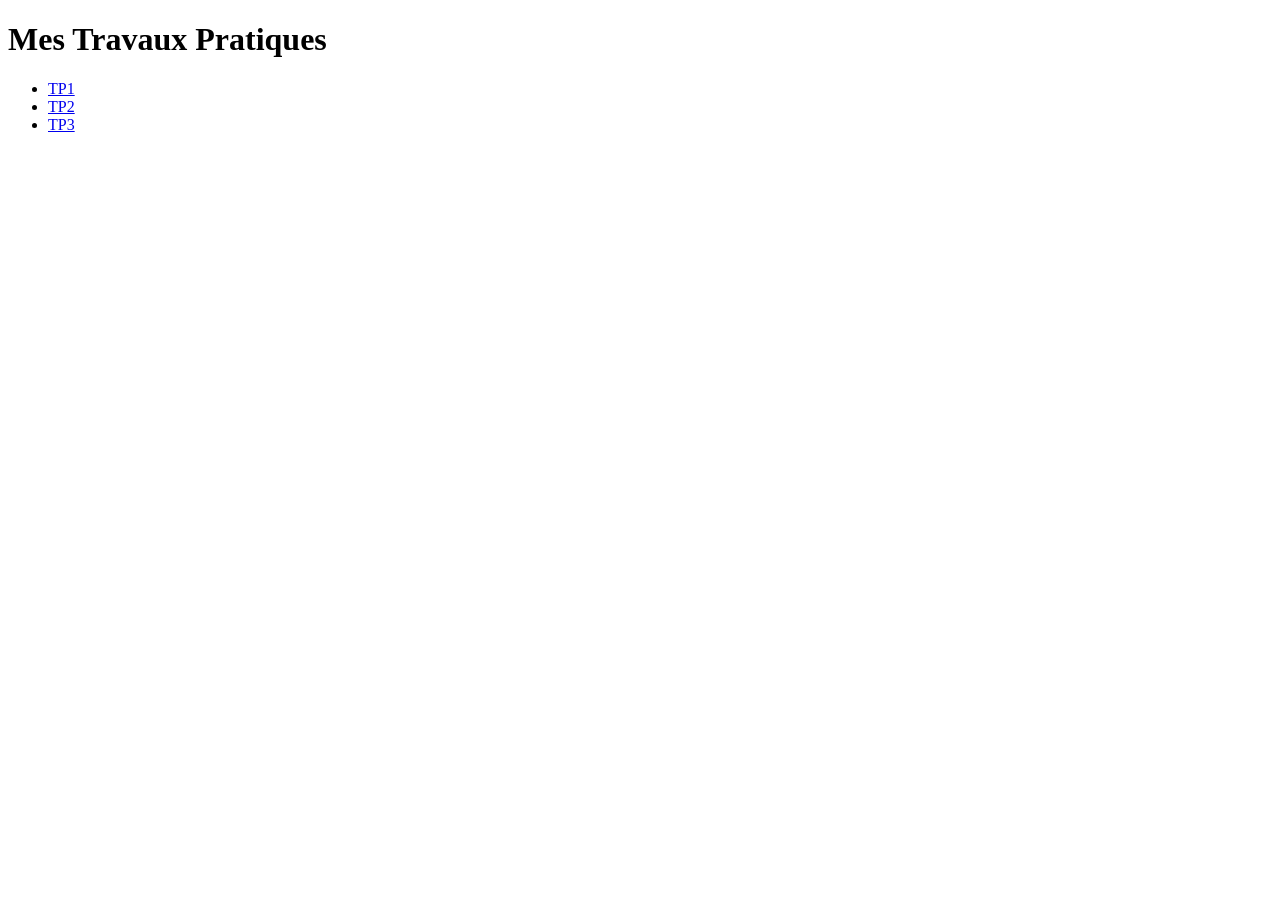
<file: index.html>
<!DOCTYPE html>
<html>
<head>
    <meta charset="UTF-8">
    <title>Mes TP HTML CSS</title>
</head>

<body>

<h1>Mes Travaux Pratiques</h1>

<ul>
    <li><a href="tp1/">TP1</a></li>
    <li><a href="tp2/">TP2</a></li>
    <li><a href="tp3/">TP3</a></li>
</ul>

</body>
</html>
</file>
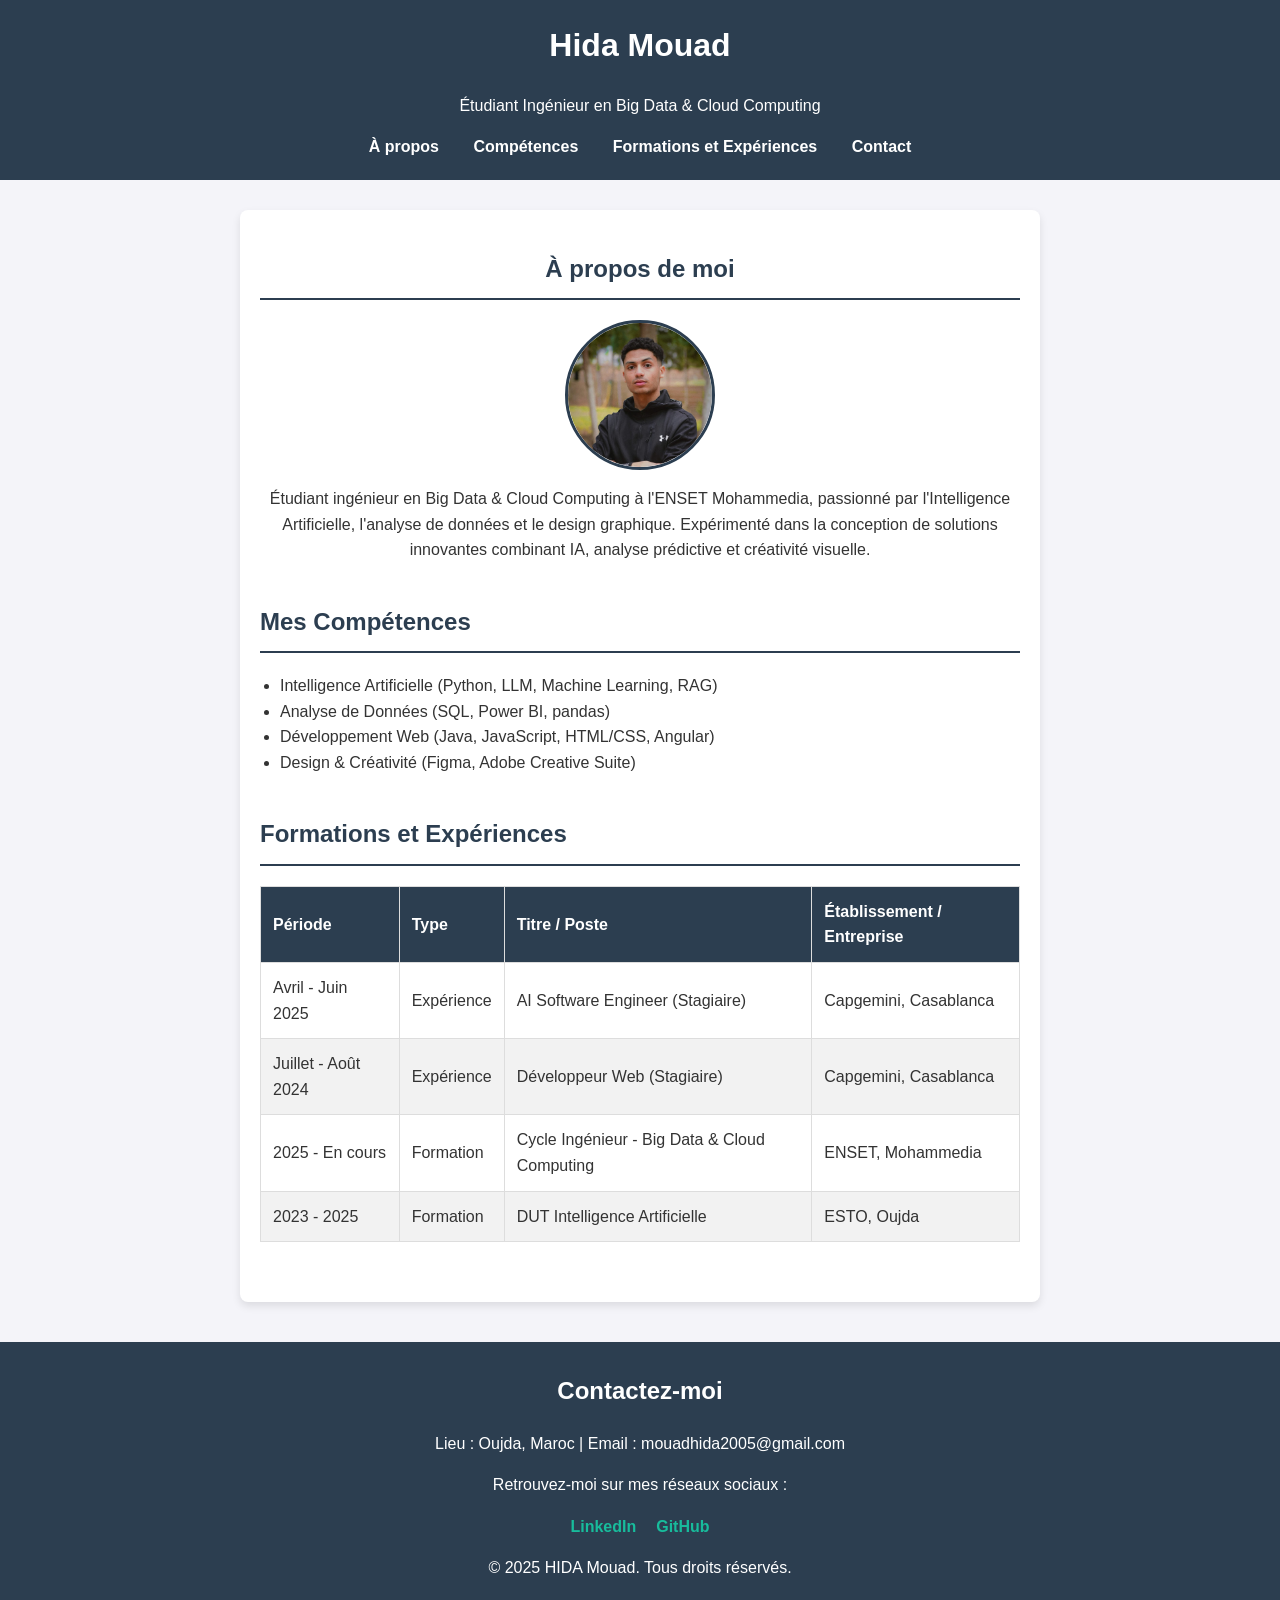
<file: tp1/index.html>
<!DOCTYPE html>
<html lang="fr">
<head>
    <meta charset="UTF-8">
    <meta name="viewport" content="width=device-width, initial-scale=1.0">
    <title>CV et Portfolio - HIDA Mouad</title>
    <link rel="stylesheet" href="style.css">
</head>
<body>
    <header>
        <h1>Hida Mouad</h1>
        <p>Étudiant Ingénieur en Big Data & Cloud Computing</p>
        <nav>
            <ul>
                <li><a href="#about">À propos</a></li>
                <li><a href="#skills">Compétences</a></li>
                <li><a href="#experience">Formations et Expériences</a></li>
                <li><a href="#contact">Contact</a></li>
            </ul>
        </nav>
    </header>

    <main>
        <section id="about">
            <h2>À propos de moi</h2>
            <img src="photo.jpeg" alt="Photo de profil de HIDA Mouad">
            <p>Étudiant ingénieur en Big Data & Cloud Computing à l'ENSET Mohammedia, passionné par l'Intelligence Artificielle, l'analyse de données et le design graphique. Expérimenté dans la conception de solutions innovantes combinant IA, analyse prédictive et créativité visuelle.</p>
        </section>

        <section id="skills">
            <h2>Mes Compétences</h2>
            <ul>
                <li>Intelligence Artificielle (Python, LLM, Machine Learning, RAG)</li>
                <li>Analyse de Données (SQL, Power BI, pandas)</li>
                <li>Développement Web (Java, JavaScript, HTML/CSS, Angular)</li>
                <li>Design & Créativité (Figma, Adobe Creative Suite)</li>
            </ul>
        </section>

        <section id="experience">
            <h2>Formations et Expériences</h2>
            <table>
                <thead>
                    <tr>
                        <th>Période</th>
                        <th>Type</th>
                        <th>Titre / Poste</th>
                        <th>Établissement / Entreprise</th>
                    </tr>
                </thead>
                <tbody>
                    <tr>
                        <td>Avril - Juin 2025</td>
                        <td>Expérience</td>
                        <td>AI Software Engineer (Stagiaire)</td>
                        <td>Capgemini, Casablanca</td>
                    </tr>
                    <tr>
                        <td>Juillet - Août 2024</td>
                        <td>Expérience</td>
                        <td>Développeur Web (Stagiaire)</td>
                        <td>Capgemini, Casablanca</td>
                    </tr>
                    <tr>
                        <td>2025 - En cours</td>
                        <td>Formation</td>
                        <td>Cycle Ingénieur - Big Data & Cloud Computing</td>
                        <td>ENSET, Mohammedia</td>
                    </tr>
                    <tr>
                        <td>2023 - 2025</td>
                        <td>Formation</td>
                        <td>DUT Intelligence Artificielle</td>
                        <td>ESTO, Oujda</td>
                    </tr>
                </tbody>
            </table>
        </section>
    </main>

    <footer id="contact">
        <h2>Contactez-moi</h2>
        <p>Lieu : Oujda, Maroc | Email : mouadhida2005@gmail.com</p>
        <p>Retrouvez-moi sur mes réseaux sociaux :</p>
        <ul>
            <li><a href="https://www.linkedin.com/in/mouad-hida-306b75305/" target="_blank" rel="noopener">LinkedIn</a></li>
            <li><a href="https://github.com/H-LAPRIME" target="_blank" rel="noopener">GitHub</a></li>
        </ul>
        <p>&copy; 2025 HIDA Mouad. Tous droits réservés.</p>
    </footer>
</body>
</html>
</file>
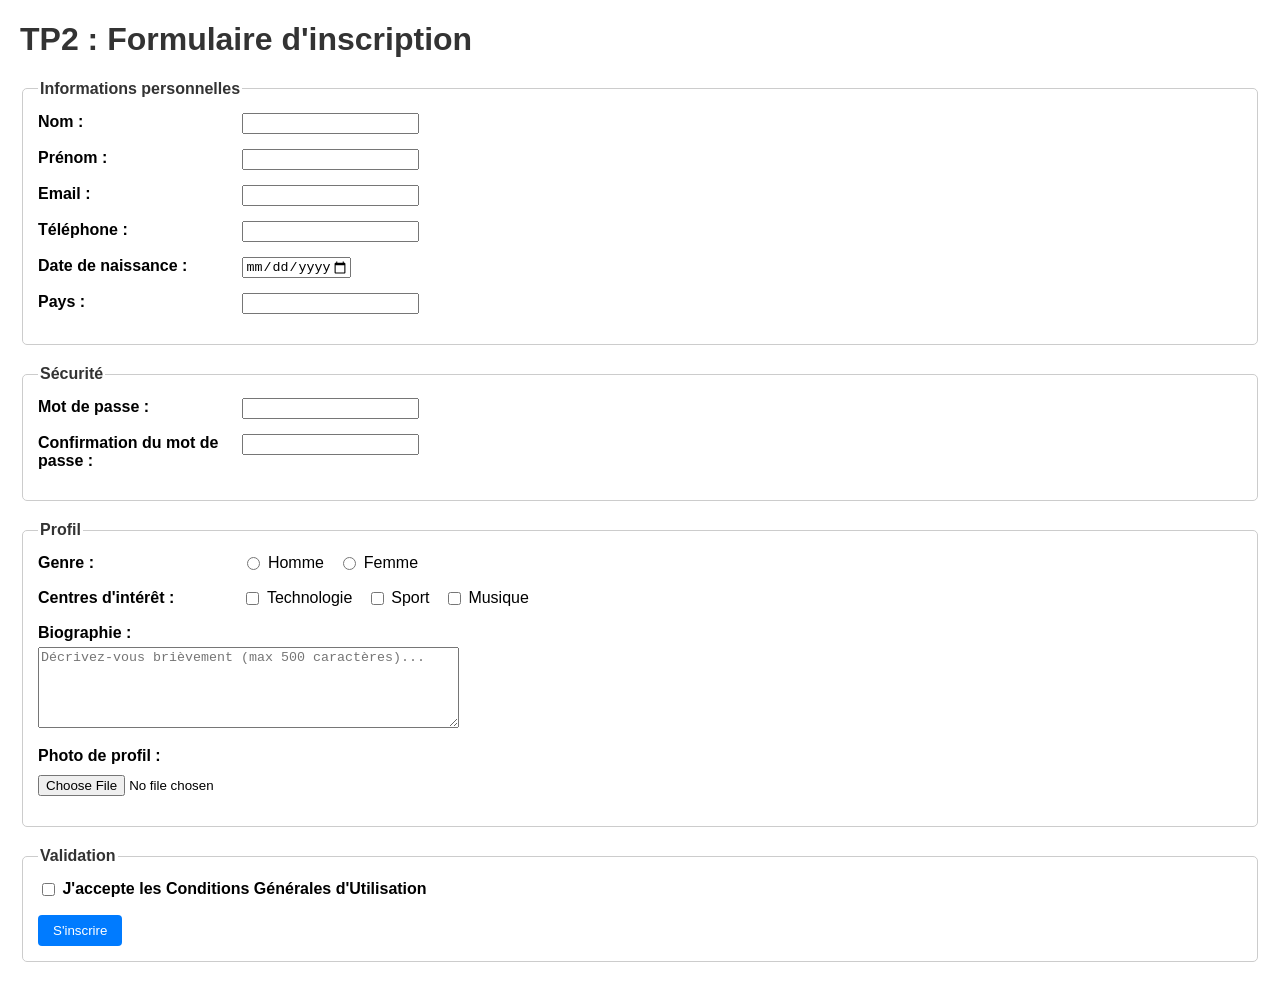
<file: tp2/index.html>
<!DOCTYPE html>
<html lang="fr">
<head>
    <meta charset="UTF-8">
    <meta name="viewport" content="width=device-width, initial-scale=1.0">
    <title>TP2 - Formulaire d'inscription</title>
    <link rel="stylesheet" href="style.css">

</head>
<body>

    <h1>TP2 : Formulaire d'inscription</h1>
    
    <form action="#" method="POST" enctype="multipart/form-data">
            <fieldset>
            <legend>Informations personnelles</legend>

            <div class="form-group">
                <label for="lastname">Nom :</label>
                <input type="text" id="lastname" name="lastname" required autocomplete="family-name" 
                       oninvalid="this.setCustomValidity('Veuillez renseigner votre nom.')" 
                       oninput="this.setCustomValidity('')">
            </div>

            <div class="form-group">
                <label for="firstname">Prénom :</label>
                <input type="text" id="firstname" name="firstname" required autocomplete="given-name"
                       oninvalid="this.setCustomValidity('Veuillez renseigner votre prénom.')" 
                       oninput="this.setCustomValidity('')">
            </div>

            <div class="form-group">
                <label for="email">Email :</label>
                <input type="email" id="email" name="email" required autocomplete="email"
                       title="Veuillez fournir une adresse email valide."
                       oninvalid="if(this.validity.typeMismatch) this.setCustomValidity('Format d\'email invalide.'); else this.setCustomValidity('Ce champ est obligatoire.');" 
                       oninput="this.setCustomValidity('')">
            </div>

            <div class="form-group">
                <label for="phone">Téléphone :</label>
                <input type="tel" id="phone" name="phone" required autocomplete="tel" 
                       pattern="^(?:0|\+33|0033)[1-9]([-. ]?[0-9]{2}){4}$"
                       title="Veuillez fournir un numéro de téléphone français valide (ex: 06 12 34 56 78)."
                       oninvalid="if(this.validity.patternMismatch) this.setCustomValidity('Format français obligatoire (ex: 0612345678).'); else this.setCustomValidity('Ce champ est obligatoire.');" 
                       oninput="this.setCustomValidity('')">
            </div>

            <div class="form-group">
                <label for="bday">Date de naissance :</label>
                <input type="date" id="bday" name="bday" required autocomplete="bday" 
                       max="2008-03-16"
                       title="Vous devez avoir au moins 18 ans."
                       oninvalid="if(this.validity.rangeOverflow) this.setCustomValidity('Vous devez avoir au moins 18 ans.'); else this.setCustomValidity('Veuillez renseigner votre date de naissance.');" 
                       oninput="this.setCustomValidity('')">
            </div>

            <div class="form-group">
                <label for="country">Pays :</label>
                <input list="countries" name="country" id="country" required autocomplete="country"
                       oninvalid="this.setCustomValidity('Veuillez choisir un pays.')" 
                       oninput="this.setCustomValidity('')">
                <datalist id="countries">
                    <select name="countries_fallback">
                        <option value="France">France</option>
                        <option value="Belgique">Belgique</option>
                        <option value="Suisse">Suisse</option>
                        <option value="Canada">Canada</option>
                        <option value="Luxembourg">Luxembourg</option>
                    </select>
                </datalist>
            </div>

        </fieldset>

        <fieldset>
            <legend>Sécurité</legend>

            <div class="form-group">
                <label for="password">Mot de passe :</label>
                <input type="password" id="password" name="password" required autocomplete="new-password"
                       pattern="(?=.*\d)(?=.*[A-Z]).{8,}"
                       title="Le mot de passe doit contenir au moins 8 caractères, dont une majuscule et un chiffre."
                       oninvalid="if(this.validity.patternMismatch) this.setCustomValidity('Min 8 caractères, 1 majuscule, 1 chiffre.'); else this.setCustomValidity('Ce champ est obligatoire.');" 
                       oninput="this.setCustomValidity(''); document.getElementById('password_confirm').setCustomValidity(document.getElementById('password_confirm').value !== this.value ? 'Les mots de passe ne correspondent pas.' : '');">
            </div>

            <div class="form-group">
                <label for="password_confirm">Confirmation du mot de passe :</label>
                <input type="password" id="password_confirm" name="password_confirm" required autocomplete="new-password"
                       oninvalid="if(!this.value) this.setCustomValidity('Veuillez confirmer votre mot de passe.');"
                       oninput="this.setCustomValidity(this.value !== document.getElementById('password').value ? 'Les mots de passe ne correspondent pas.' : '')">
            </div>

        </fieldset>

        <fieldset>
            <legend>Profil</legend>

            <div class="form-group">
                <label>Genre :</label>
                <input type="radio" id="gender_m" name="gender" value="homme" required 
                       oninvalid="this.setCustomValidity('Veuillez sélectionner votre genre.')" 
                       onchange="this.setCustomValidity('')">
                <label for="gender_m" class="inline-label">Homme</label>
                
                <input type="radio" id="gender_f" name="gender" value="femme" required
                       onchange="this.setCustomValidity('')">
                <label for="gender_f" class="inline-label">Femme</label>
                
                
            </div>

            <div class="form-group">
                <label>Centres d'intérêt :</label>
                <input type="checkbox" id="interest_tech" name="interests" value="tech">
                <label for="interest_tech" class="inline-label">Technologie</label>

                <input type="checkbox" id="interest_sport" name="interests" value="sport">
                <label for="interest_sport" class="inline-label">Sport</label>

                <input type="checkbox" id="interest_music" name="interests" value="music">
                <label for="interest_music" class="inline-label">Musique</label>
            </div>

            <div class="form-group">
                <label for="bio">Biographie :</label><br>
                <textarea id="bio" name="bio" rows="5" cols="50" required maxlength="500" placeholder="Décrivez-vous brièvement (max 500 caractères)..."
                          oninvalid="this.setCustomValidity('Veuillez rédiger une brève biographie.')" 
                          oninput="this.setCustomValidity('')"></textarea>
            </div>

            <div class="form-group">
                <label for="avatar">Photo de profil :</label><br>
                <input style="margin-top: 10px;" type="file" id="avatar" name="avatar" required accept="image/*"
                       oninvalid="this.setCustomValidity('Veuillez ajouter une photo de profil.')" 
                       oninput="this.setCustomValidity('')">
            </div>

        </fieldset>

        <fieldset>
            <legend>Validation</legend>

            <div class="form-group">
                <input type="checkbox" id="cgu" name="cgu" required
                       oninvalid="this.setCustomValidity('Vous devez accepter les CGU pour vous inscrire.')" 
                       onchange="this.setCustomValidity('')">
                <label for="cgu" class="inline-label" style="font-weight: bold;">J'accepte les Conditions Générales d'Utilisation</label>
            </div>

            <div style="margin-top: 15px;">
                <button type="submit">S'inscrire</button>
            </div>
        </fieldset>

    </form>
</body>
</html>
</file>
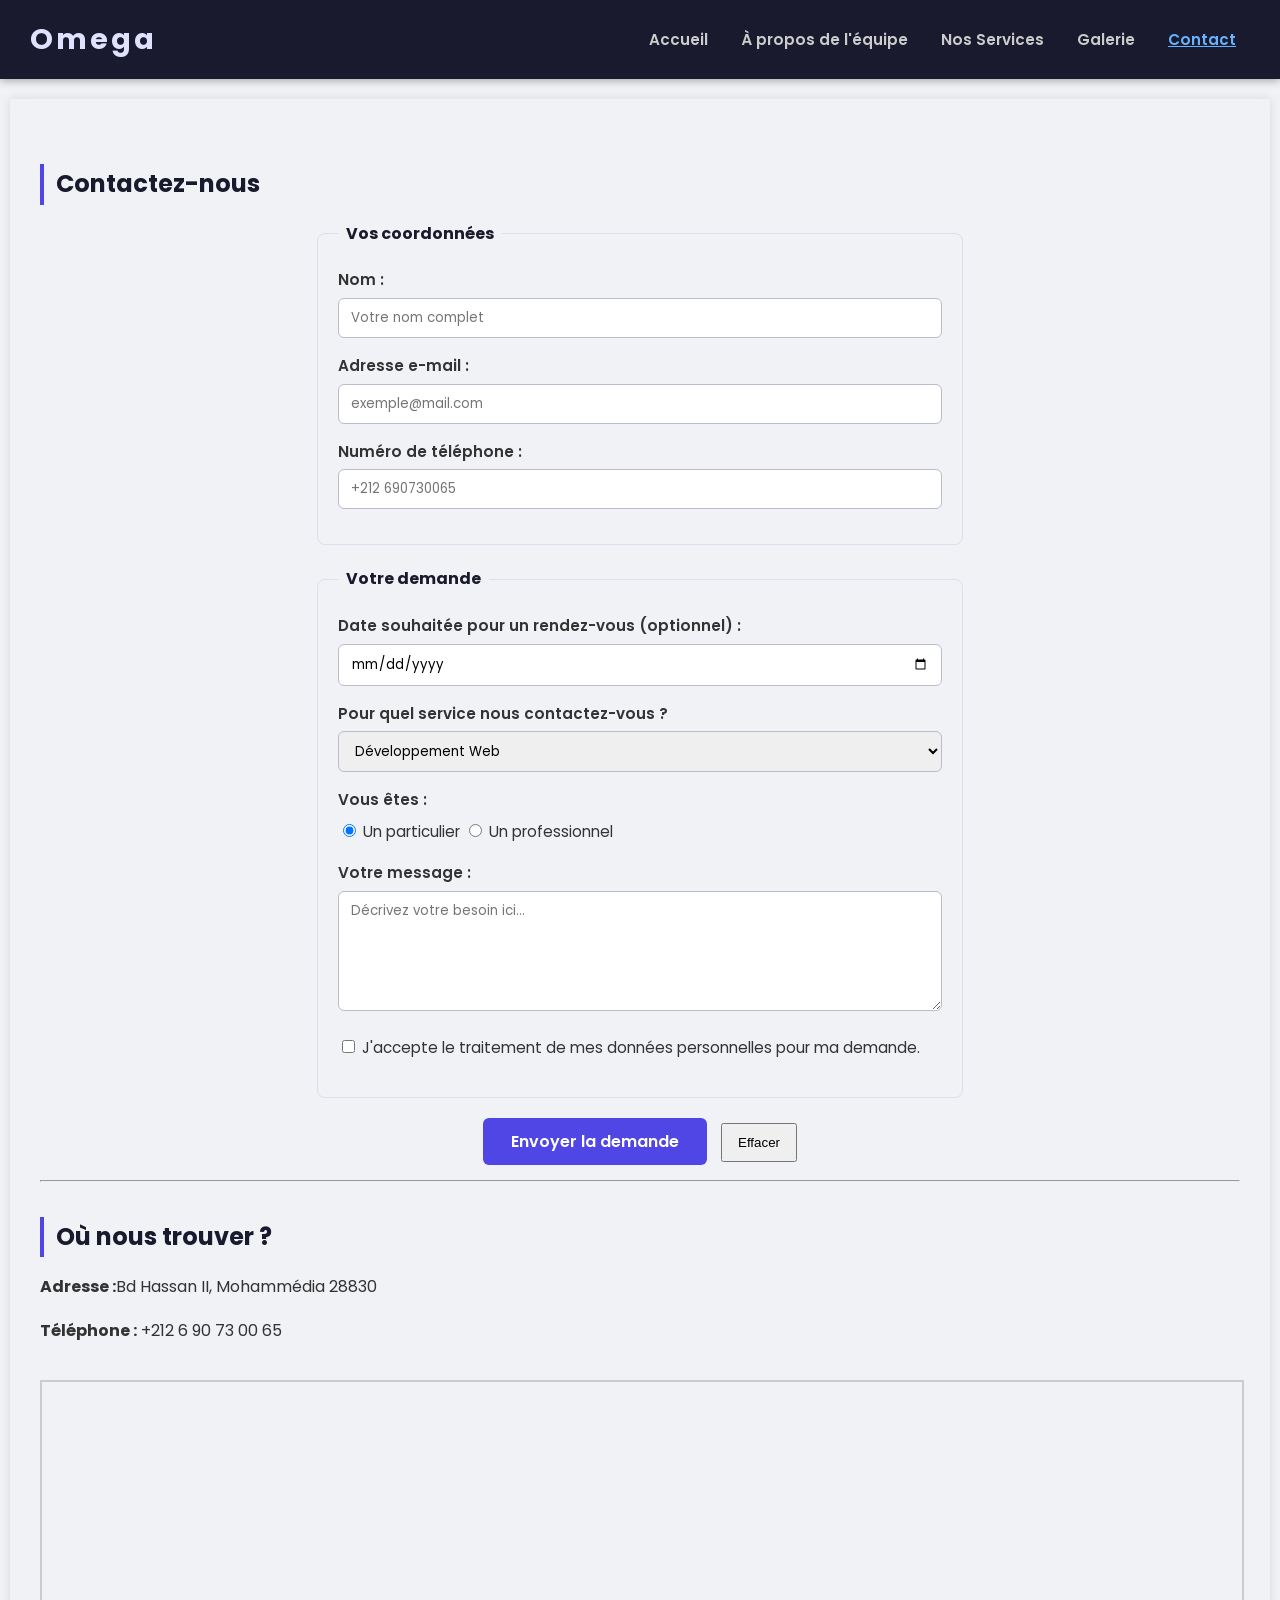
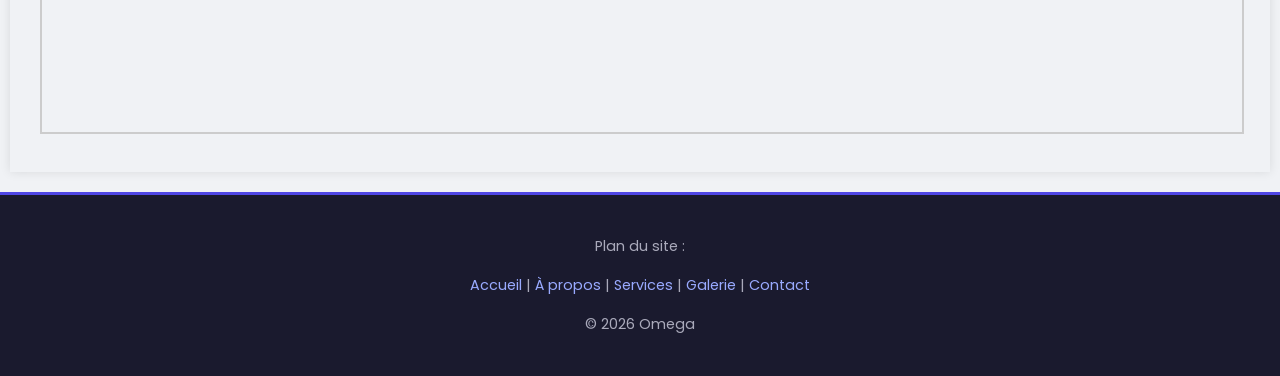
<file: tp3/pages/contact.html>
﻿<!DOCTYPE html>
<html lang="fr">
<head>
    <meta charset="UTF-8">
    <meta name="viewport" content="width=device-width, initial-scale=1.0">
    <title>Omega - Contact</title>
    
    <meta property="og:title" content="Omega - Contact">
    <meta property="og:description" content="Contactez notre entreprise pour vos projets">
    <meta property="og:type" content="website">
    
    <link rel="stylesheet" href="../css/style.css">
</head>
<body>

    <header>
        <h1>Omega</h1>
        <nav>
            <ul>
                <li><a href="../index.html">Accueil</a></li>
                <li><a href="about.html">À propos de l'équipe</a></li>
                <li><a href="services.html">Nos Services</a></li>
                <li><a href="gallery.html">Galerie</a></li>
                <li><a href="contact.html">Contact</a></li>
            </ul>
        </nav>
    </header>

    <main>
        <h2>Contactez-nous</h2>
        
        <form action="#" method="get">
            
            <fieldset>
                <legend>Vos coordonnées</legend>
                <div class="form-group">
                    <label for="nom">Nom :</label>
                    <input type="text" id="nom" name="nom" required placeholder="Votre nom complet">
                </div>
                
                <div class="form-group">
                    <label for="email">Adresse e-mail :</label>
                    <input type="email" id="email" name="email" required placeholder="exemple@mail.com">
                </div>
                
                <div class="form-group">
                    <label for="telephone">Numéro de téléphone :</label>
                    <input type="tel" id="telephone" name="telephone" placeholder="+212 690730065">
                </div>
            </fieldset>

            <fieldset>
                <legend>Votre demande</legend>
                <div class="form-group">
                    <label for="calendrier">Date souhaitée pour un rendez-vous (optionnel) :</label>
                    <input type="date" id="calendrier" name="calendrier">
                </div>
                
                <div class="form-group">
                    <label for="type-service">Pour quel service nous contactez-vous ?</label>
                    <select id="type-service" name="type-service">
                        <option value="web">Développement Web</option>
                        <option value="design">Design Graphique</option>
                        <option value="autre">Autre demande</option>
                    </select>
                </div>

                <div class="form-group">
                    <label>Vous êtes :</label>
                    <input type="radio" id="particulier" name="statut-client" value="particulier" checked>
                    <label for="particulier" style="display:inline; font-weight: normal;">Un particulier</label>
                    
                    <input type="radio" id="professionnel" name="statut-client" value="professionnel">
                    <label for="professionnel" style="display:inline; font-weight: normal;">Un professionnel</label>
                </div>

                <div class="form-group">
                    <label for="message">Votre message :</label>
                    <textarea id="message" name="message" rows="5" required placeholder="Décrivez votre besoin ici..."></textarea>
                </div>
                
                <div class="form-group">
                    <input type="checkbox" id="rgpd" name="rgpd" required>
                    <label for="rgpd" style="display:inline; font-weight: normal;">J'accepte le traitement de mes données personnelles pour ma demande.</label>
                </div>
            </fieldset>
            
            <div class="form-group" style="text-align: center; margin-top: 20px;">
                <input type="submit" value="Envoyer la demande">
                <input type="reset" value="Effacer" style="padding: 10px 15px; margin-left: 10px;">
            </div>
            
        </form>

        <hr>
        <h2>Où nous trouver ?</h2>
        <p><strong>Adresse :</strong>Bd Hassan II, Mohammédia 28830</p>
        <p><strong>Téléphone :</strong> +212 6 90 73 00 65</p>

        <iframe 
            src="https://www.openstreetmap.org/export/embed.html?bbox=-7.4111%2C33.6821%2C-7.3621%2C33.7121&amp;layer=mapnik" 
            width="100%" 
            height="350" 
            style="border: 2px solid #ccc; margin-top: 20px;" 
            allowfullscreen="" 
            loading="lazy">
        </iframe>
    </main>

    <footer>
        <p>Plan du site :</p>
        <p>
            <a href="../index.html">Accueil</a> | 
            <a href="about.html">À propos</a> | 
            <a href="services.html">Services</a> | 
            <a href="gallery.html">Galerie</a> | 
            <a href="contact.html">Contact</a>
        </p>
        <p>&copy; 2026 Omega</p>
        
    </footer>
    <script src="../js/script.js"></script>
</body>
</html>
</file>
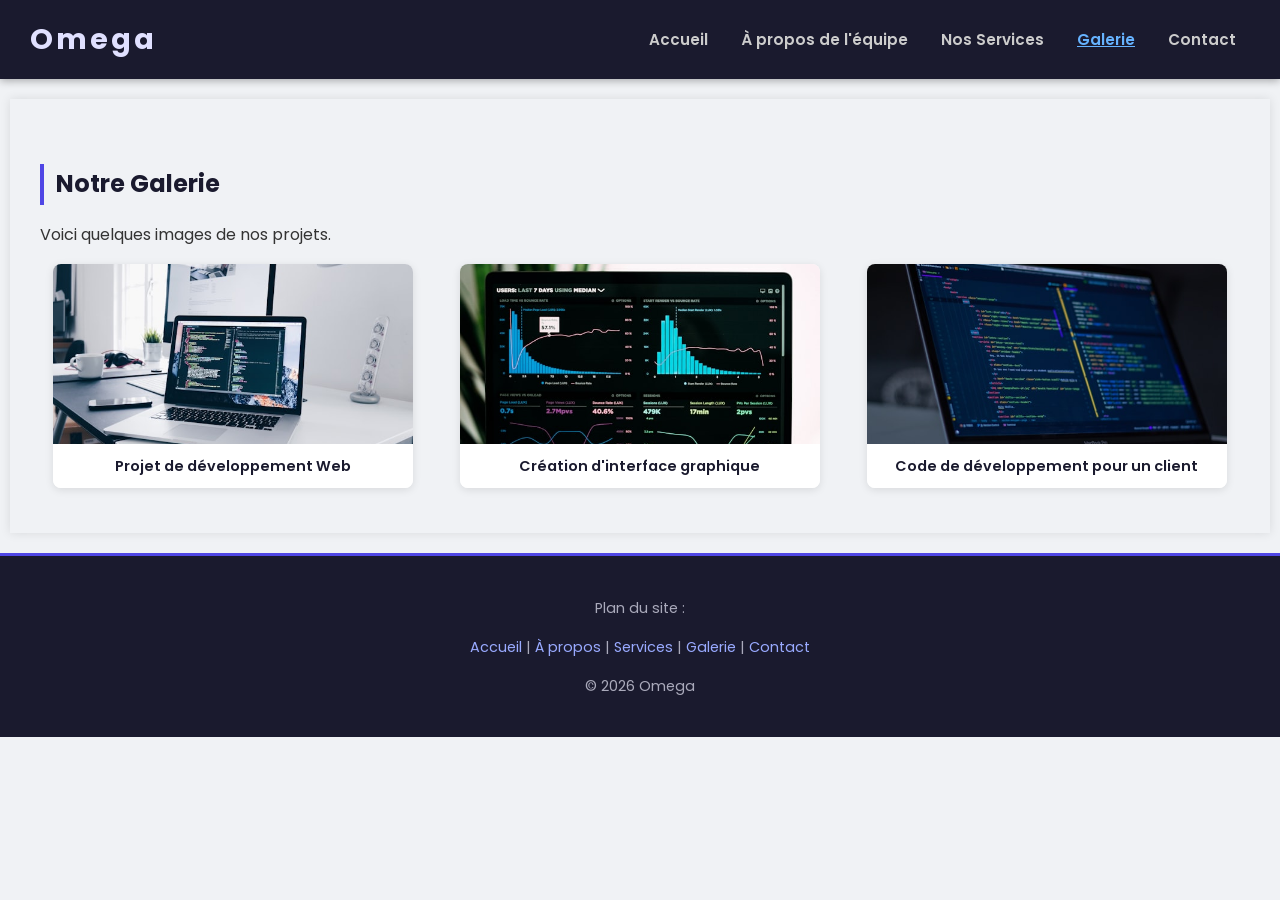
<file: tp3/pages/gallery.html>
﻿<!DOCTYPE html>
<html lang="fr">
<head>
    <meta charset="UTF-8">
    <meta name="viewport" content="width=device-width, initial-scale=1.0">
    <title>Omega - Galerie</title>
    
    <meta property="og:title" content="Omega - Galerie">
    <meta property="og:description" content="Nos réalisations et photos">
    <meta property="og:type" content="website">
    
    <link rel="stylesheet" href="../css/style.css">
</head>
<body>

    <header>
        <h1>Omega</h1>
        <nav>
            <ul>
                <li><a href="../index.html">Accueil</a></li>
                <li><a href="about.html">À propos de l'équipe</a></li>
                <li><a href="services.html">Nos Services</a></li>
                <li><a href="gallery.html">Galerie</a></li>
                <li><a href="contact.html">Contact</a></li>
            </ul>
        </nav>
    </header>

    <main>
        <h2>Notre Galerie</h2>
        <p>Voici quelques images de nos projets.</p>

        <div class="galerie">
            <div class="galerie-item">
                <picture>
                    <source media="(max-width: 600px)" srcset="../images/galerie1-small.jpg">
                    <img src="../images/galerie1.jpg" alt="Espace de travail 1">
                </picture>
                <p style="text-align: center;">Projet de développement Web</p>
            </div>
            
            <div class="galerie-item">
                <picture>
                    <source media="(max-width: 600px)" srcset="../images/galerie2-small.jpg">
                    <img src="../images/galerie2.jpg" alt="Espace de travail 2">
                </picture>
                <p style="text-align: center;">Création d'interface graphique</p>
            </div>
            
            <div class="galerie-item">
                <picture>
                    <source media="(max-width: 600px)" srcset="../images/galerie3-small.jpg">
                    <img src="../images/galerie3.jpg" alt="Espace de travail 3">
                </picture>
                <p style="text-align: center;">Code de développement pour un client</p>
            </div>
        </div>
    </main>

    <footer>
        <p>Plan du site :</p>
        <p>
            <a href="../index.html">Accueil</a> | 
            <a href="about.html">À propos</a> | 
            <a href="services.html">Services</a> | 
            <a href="gallery.html">Galerie</a> | 
            <a href="contact.html">Contact</a>
        </p>
        <p>&copy; 2026 Omega</p>
       
    </footer>
    <script src="../js/script.js"></script>
</body>
</html>
</file>
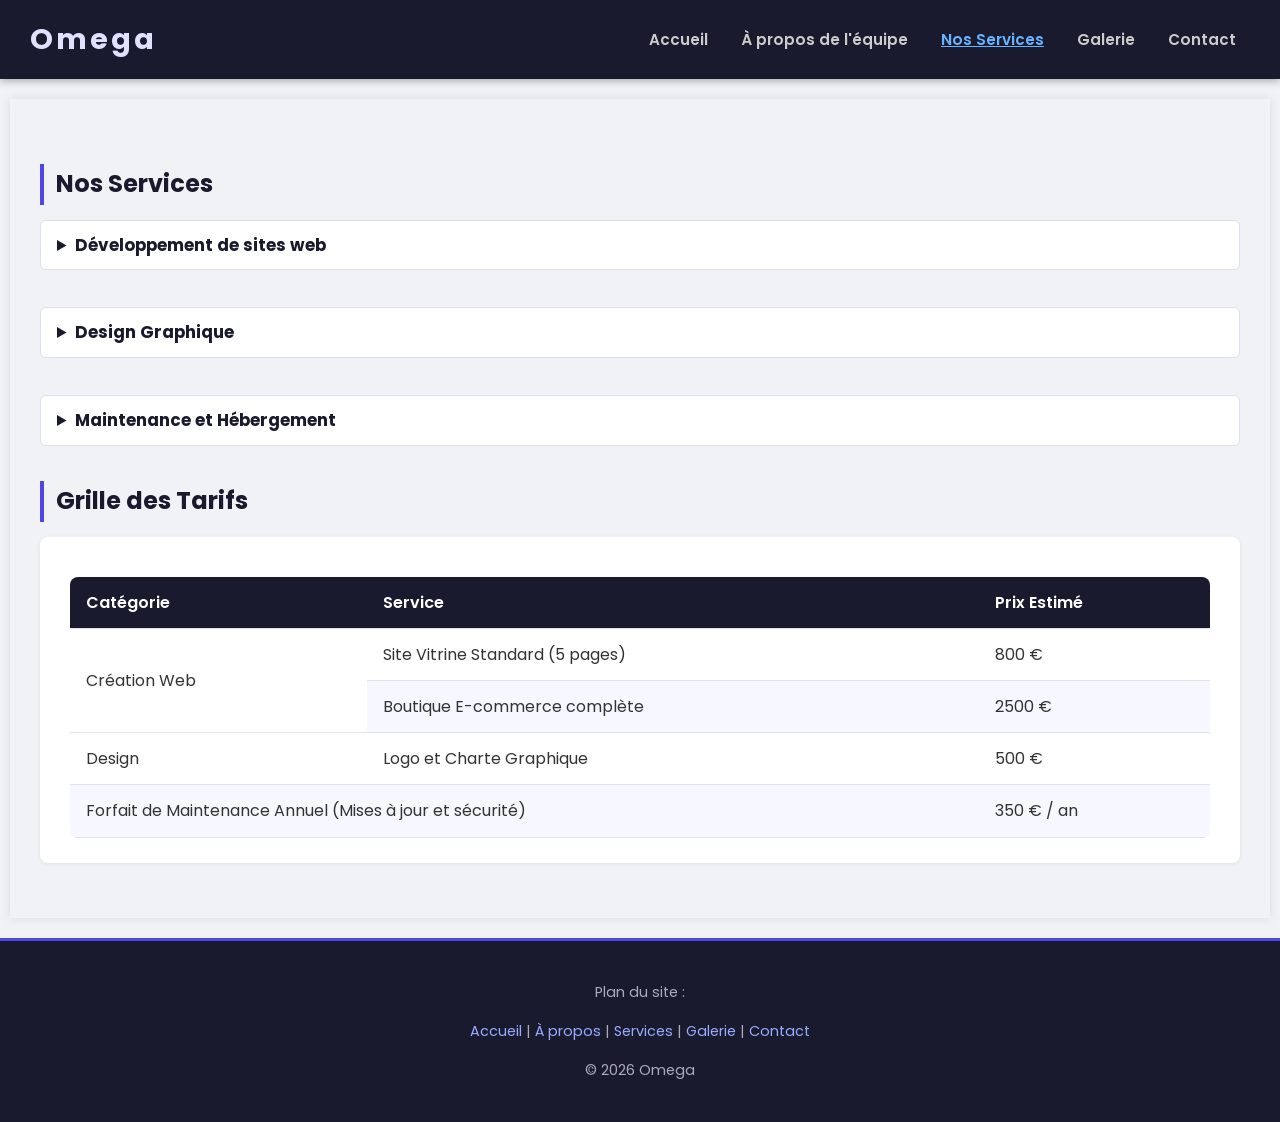
<file: tp3/pages/services.html>
﻿<!DOCTYPE html>
<html lang="fr">
<head>
    <meta charset="UTF-8">
    <meta name="viewport" content="width=device-width, initial-scale=1.0">
    <title>Omega - Services</title>
    
    <meta property="og:title" content="Omega - Services">
    <meta property="og:description" content="Nos services de développement web et design.">
    <meta property="og:type" content="website">
    
    <link rel="stylesheet" href="../css/style.css">
</head>
<body>

    <header>
        <h1>Omega</h1>
        <nav>
            <ul>
                <li><a href="../index.html">Accueil</a></li>
                <li><a href="about.html">À propos de l'équipe</a></li>
                <li><a href="services.html">Nos Services</a></li>
                <li><a href="gallery.html">Galerie</a></li>
                <li><a href="contact.html">Contact</a></li>
            </ul>
        </nav>
    </header>

    <main>
        <h2>Nos Services</h2>
        
        <details>
            <summary>Développement de sites web</summary>
            <p>Création de sites internet vitrines et portails e-commerce sur mesure, responsives et rapides.</p>
        </details>
        <br>
        <details>
            <summary>Design Graphique</summary>
            <p>Conception de logos, d'interfaces utilisateurs (UI/UX) et de la charte graphique globale de votre entreprise.</p>
        </details>
        <br>
        <details>
            <summary>Maintenance et Hébergement</summary>
            <p>Nous nous occupons des mises à jour de sécurité et de l'hébergement de votre site internet.</p>
        </details>

        <h2>Grille des Tarifs</h2>
        <section>
        <table>
            <thead>
                <tr>
                    <th>Catégorie</th>
                    <th>Service</th>
                    <th>Prix Estimé</th>
                </tr>
            </thead>
            <tbody>
                <tr>
                    <td rowspan="2">Création Web</td>
                    <td>Site Vitrine Standard (5 pages)</td>
                    <td>800 €</td>
                </tr>
                <tr>
                    <td>Boutique E-commerce complète</td>
                    <td>2500 €</td>
                </tr>
                <tr>
                    <td>Design</td>
                    <td>Logo et Charte Graphique</td>
                    <td>500 €</td>
                </tr>
                <tr>
                    <td colspan="2">Forfait de Maintenance Annuel (Mises à jour et sécurité)</td>
                    <td>350 € / an</td>
                </tr>
            </tbody>
        </table>
        </section>

    </main>

    <footer>
        <p>Plan du site :</p>
        <p>
            <a href="../index.html">Accueil</a> | 
            <a href="about.html">À propos</a> | 
            <a href="services.html">Services</a> | 
            <a href="gallery.html">Galerie</a> | 
            <a href="contact.html">Contact</a>
        </p>
        <p>&copy; 2026 Omega</p>
        
    </footer>
    <script src="../js/script.js"></script>
</body>
</html>
</file>
<file: tp1/style.css>
* {
    box-sizing: border-box;
}

body {
    font-family: 'Segoe UI', Tahoma, Geneva, Verdana, sans-serif;
    line-height: 1.6;
    margin: 0;
    padding: 0;
    background-color: #f4f4f9;
    color: #333;
}

header {
    background: #2c3e50;
    color: #ffffff;
    padding: 20px 0;
    text-align: center;
}

header h1 {
    margin-top: 0;
}

header nav ul {
    padding: 0;
    list-style: none;
    margin-bottom: 0;
}

header nav li {
    display: inline;
    margin: 0 15px;
}

header nav a {
    color: #ffffff;
    text-decoration: none;
    font-weight: bold;
    transition: color 0.3s ease;
}

header nav a:hover {
    color: #18bc9c;
}


main {
    padding: 20px;
    max-width: 800px;
    margin: 30px auto;
    background: #ffffff;
    box-shadow: 0 4px 8px rgba(0,0,0,0.1);
    border-radius: 8px;
}

section {
    margin-bottom: 40px;
}

section h2 {
    border-bottom: 2px solid #2c3e50;
    padding-bottom: 10px;
    color: #2c3e50;
}


#about {
    text-align: center;
}

#about img {
    border-radius: 50%;
    display: block;
    margin: 0 auto 10px;
    border: 3px solid #2c3e50;
    width: 150px;
    height: 150px;
    object-fit: cover;
    object-position: top;
    
}

ul {
    padding-left: 20px;
}

table {
    width: 100%;
    border-collapse: collapse;
    margin-top: 20px;
}

table, th, td {
    border: 1px solid #ddd;
}

th, td {
    padding: 12px;
    text-align: left;
}

th {
    background-color: #2c3e50;
    color: white;
}

tr:nth-child(even) {
    background-color: #f2f2f2;
}

footer {
    background: #2c3e50;
    color: #ffffff;
    text-align: center;
    padding: 30px 20px;
    margin-top: 40px;
}

footer h2 {
    margin-top: 0;
    font-size: 1.5rem;
}

footer p {
    margin-bottom: 15px;
}

footer ul {
    list-style: none;
    padding: 0;
    display: flex;
    justify-content: center;
    gap: 20px;
}

footer a {
    color: #18bc9c;
    text-decoration: none;
    font-weight: bold;
    transition: color 0.3s ease;
}

footer a:hover {
    color: #ffffff;
    text-decoration: underline;
}
</file>
<file: tp2/style.css>
body {
    font-family: Arial, sans-serif;
    margin: 20px;
}

h1 {
    color: #333;
}

fieldset {
    margin-bottom: 20px;
    border: 1px solid #ccc;
    padding: 15px;
    border-radius: 5px;
}

legend {
    font-weight: bold;
    color: #333;
}

.form-group {
    margin-bottom: 15px;
}

label {
    display: inline-block;
    width: 200px;
    vertical-align: top;
    font-weight: bold;
}

.inline-label {
    width: auto;
    font-weight: normal;
    margin-right: 10px;
}

textarea {
    resize: vertical;
    margin-top: 5px;
}

button {
    padding: 8px 15px;
    background-color: #007BFF;
    color: white;
    border: none;
    border-radius: 4px;
    cursor: pointer;
}

button:hover {
    background-color: #0056b3;
}
</file>
<file: tp3/css/style.css>
@import url('https://fonts.googleapis.com/css2?family=Poppins:wght@400;600;700&display=swap');

body {
  font-family: 'Poppins', Arial, sans-serif;
  margin: 0;
  padding: 0;
  background-color: #f0f2f5;
  color: #333;
  line-height: 1.7;
}

header {
  background-color: #1a1a2e;
  color: white;
  padding: 15px 30px;
  display: flex;
  align-items: center;
  justify-content: space-between;
  position: sticky;
  top: 0;
  z-index: 100;
  box-shadow: 0 2px 8px rgba(0, 0, 0, 0.3);
}

header h1 {
  margin: 0;
  font-size: 1.8em;
  letter-spacing: 3px;
  color: #e0e0ff;
}

nav ul {
  list-style-type: none;
  padding: 0;
  margin: 0;
  display: flex;
  gap: 5px;
}

nav ul li a {
  color: #ccc;
  text-decoration: none;
  font-weight: 600;
  padding: 6px 14px;
  border-radius: 20px;
  transition: background-color 0.2s, color 0.2s;
  font-size: 0.95em;
}

nav ul li a:hover {
  background-color: rgba(255, 255, 255, 0.12);
  color: white;
}

main {
  
  max-width: 1200px;
  margin: 20px auto;
 
  box-shadow: 0 0 10px rgba(0, 0, 0, 0.1);
  padding: 30px;
  background-color: #f0f2f5;
}

h2 {
  color: #1a1a2e;
  border-left: 4px solid #4f46e5;
  padding-left: 12px;
  margin-top: 35px;
  margin-bottom: 15px;
}

h3 {
  color: #1a1a2e;
}

footer {
  background-color: #1a1a2e;
  color: #aab;
  text-align: center;
  padding: 25px 30px;
  margin-top: 0;
  font-size: 0.9em;
  border-top: 3px solid #4f46e5;
}

footer a {
  color: #99aaff;
  text-decoration: none;
}

footer a:hover {
  color: white;
}

img {
  max-width: 100%;
  height: auto;
}

/* Hero */
.hero {
  position: relative;
  text-align: center;
  margin-bottom: 30px;
  overflow: hidden;
  border-radius: 10px;
  padding: 0;
  background: none;
  box-shadow: none;
}

.hero img {
  width: 100%;
  max-height: 400px;
  object-fit: cover;
  display: block;
}

.hero-overlay {
  position: absolute;
  top: 0;
  left: 0;
  width: 100%;
  height: 100%;
  background-color: rgba(10, 10, 40, 0.55);
  display: flex;
  flex-direction: column;
  align-items: center;
  justify-content: center;
  color: white;
}

.hero-overlay h2 {
  color: white;
  font-size: 2.4em;
  margin-bottom: 8px;
  border: none;
  padding: 0;
  text-shadow: 0 2px 6px rgba(0, 0, 0, 0.5);
}

.hero-overlay p {
  font-size: 1.15em;
  margin: 0;
  color: #dde;
}

/* Sections */
section {
  background-color: white;
  border-radius: 8px;
  padding: 25px 30px;
  margin-bottom: 25px;
  box-shadow: 0 1px 4px rgba(0, 0, 0, 0.07);
}

/* Services Summary */
.services-list {
  list-style: none;
  padding: 0;
  display: grid;
  grid-template-columns: repeat(auto-fit, minmax(250px, 1fr));
  gap: 20px;
  margin-top: 20px;
}

.services-list li {
  background: #f8fafc;
  padding: 20px;
  border-radius: 8px;
  border-top: 4px solid #4f46e5;
  transition: transform 0.3s ease;
}

.services-list li:hover {
  transform: translateY(-5px);
}

.services-list li strong {
  display: block;
  font-size: 1.1em;
  color: #1a1a2e;
  margin-bottom: 10px;
}

.services-list li p {
  margin: 0;
  font-size: 0.9em;
  color: #64748b;
}

/* Testimonials (Comment style) */
.testimonial-grid {
  display: grid;
  grid-template-columns: repeat(auto-fit, minmax(300px, 1fr));
  gap: 30px;
  margin-top: 20px;
}

.testimonial-grid blockquote {
  background: #ffffff;
  border-radius: 15px;
  padding: 20px;
  position: relative;
  box-shadow: 0 4px 15px rgba(0, 0, 0, 0.05);
  border: 1px solid #e2e8f0;
  margin: 0;
}

/* Speech bubble arrow */
.testimonial-grid blockquote::after {
  content: '';
  position: absolute;
  bottom: -15px;
  left: 30px;
  border-width: 15px 15px 0 0;
  border-style: solid;
  border-color: #ffffff transparent transparent transparent;
  filter: drop-shadow(0 2px 0 #e2e8f0);
}

.testimonial-grid blockquote p {
  font-style: italic;
  margin-bottom: 15px;
  color: #1e293b;
}

.testimonial-grid blockquote cite {
  display: block;
  font-weight: 700;
  color: #4f46e5;
  font-style: normal;
  margin-top: 10px;
}

/* Tableau tarif */
table {
  width: 100%;
  border-collapse: collapse;
  margin-top: 15px;
  border-radius: 8px;
  overflow: hidden;
}

th,
td {
  padding: 12px 16px;
  text-align: left;
  border-bottom: 1px solid #e0e0f0;
}

th {
  background-color: #1a1a2e;
  color: white;
  font-weight: 600;
}

tr:nth-child(even) td {
  background-color: #f7f7ff;
}

tr:hover td {
  background-color: #eeeeff;
}

/* Galerie */
.galerie {
  display: flex;
  flex-wrap: wrap;
  justify-content: space-around;
  gap: 20px;
}

.galerie-item {
  width: 30%;
  margin-bottom: 15px;
  background: white;
  border-radius: 8px;
  overflow: hidden;
  box-shadow: 0 2px 8px rgba(0, 0, 0, 0.1);
  transition: transform 0.2s;
}

.galerie-item:hover {
  transform: translateY(-4px);
}

.galerie-item img {
  width: 100%;
  display: block;
  height: 180px;
  object-fit: cover;
}

.galerie-item p {
  padding: 10px;
  margin: 0;
  font-size: 0.9em;
  font-weight: 600;
  color: #1a1a2e;
  text-align: center;
  background: white;
}

/* Formulaire */
form {
  max-width: 650px;
  margin: 0 auto;
}

fieldset {
  border: 1px solid #dde;
  border-radius: 8px;
  padding: 20px;
  margin-bottom: 20px;
}

legend {
  font-weight: 700;
  color: #1a1a2e;
  padding: 0 8px;
}

.form-group {
  margin-bottom: 15px;
}

label {
  display: block;
  margin-bottom: 5px;
  font-weight: 600;
  font-size: 0.95em;
}

input[type="text"],
input[type="email"],
input[type="tel"],
input[type="date"],
select,
textarea {
  width: 100%;
  padding: 9px 12px;
  box-sizing: border-box;
  border: 1px solid #bbc;
  border-radius: 6px;
  font-family: inherit;
  transition: border-color 0.2s;
}

input[type="text"]:focus,
input[type="email"]:focus,
input[type="tel"]:focus,
input[type="date"]:focus,
select:focus,
textarea:focus {
  outline: none;
  border-color: #4f46e5;
  box-shadow: 0 0 0 2px rgba(79, 70, 229, 0.15);
}

input[type="submit"] {
  background-color: #4f46e5;
  color: white;
  padding: 11px 28px;
  border: none;
  border-radius: 6px;
  cursor: pointer;
  font-family: inherit;
  font-weight: 600;
  font-size: 1em;
  transition: background-color 0.2s;
}

input[type="submit"]:hover {
  background-color: #4338ca;
}

/* Équipe */
figure {
  border: 1px solid #e0e0f0;
  padding: 15px;
  margin: 10px;
  text-align: center;
  display: inline-block;
  width: 220px;
  border-radius: 10px;
  background-color: white;
  box-shadow: 0 2px 6px rgba(0, 0, 0, 0.06);
  vertical-align: top;
}

figure img {
  border-radius: 50%;
  width: 140px;
  height: 140px;
  object-fit: cover;
  border: 3px solid #4f46e5;
}

figcaption {
  font-weight: 700;
  margin-top: 12px;
  color: #1a1a2e;
  font-size: 0.95em;
}

/* Details / Summary */
details {
  border: 1px solid #dde;
  border-radius: 6px;
  padding: 10px 16px;
  margin-bottom: 10px;
  background: white;
}

details[open] {
  border-color: #4f46e5;
}

summary {
  cursor: pointer;
  font-weight: 700;
  color: #1a1a2e;
  font-size: 1.05em;
}

summary:hover {
  color: #4f46e5;
}
</file>
